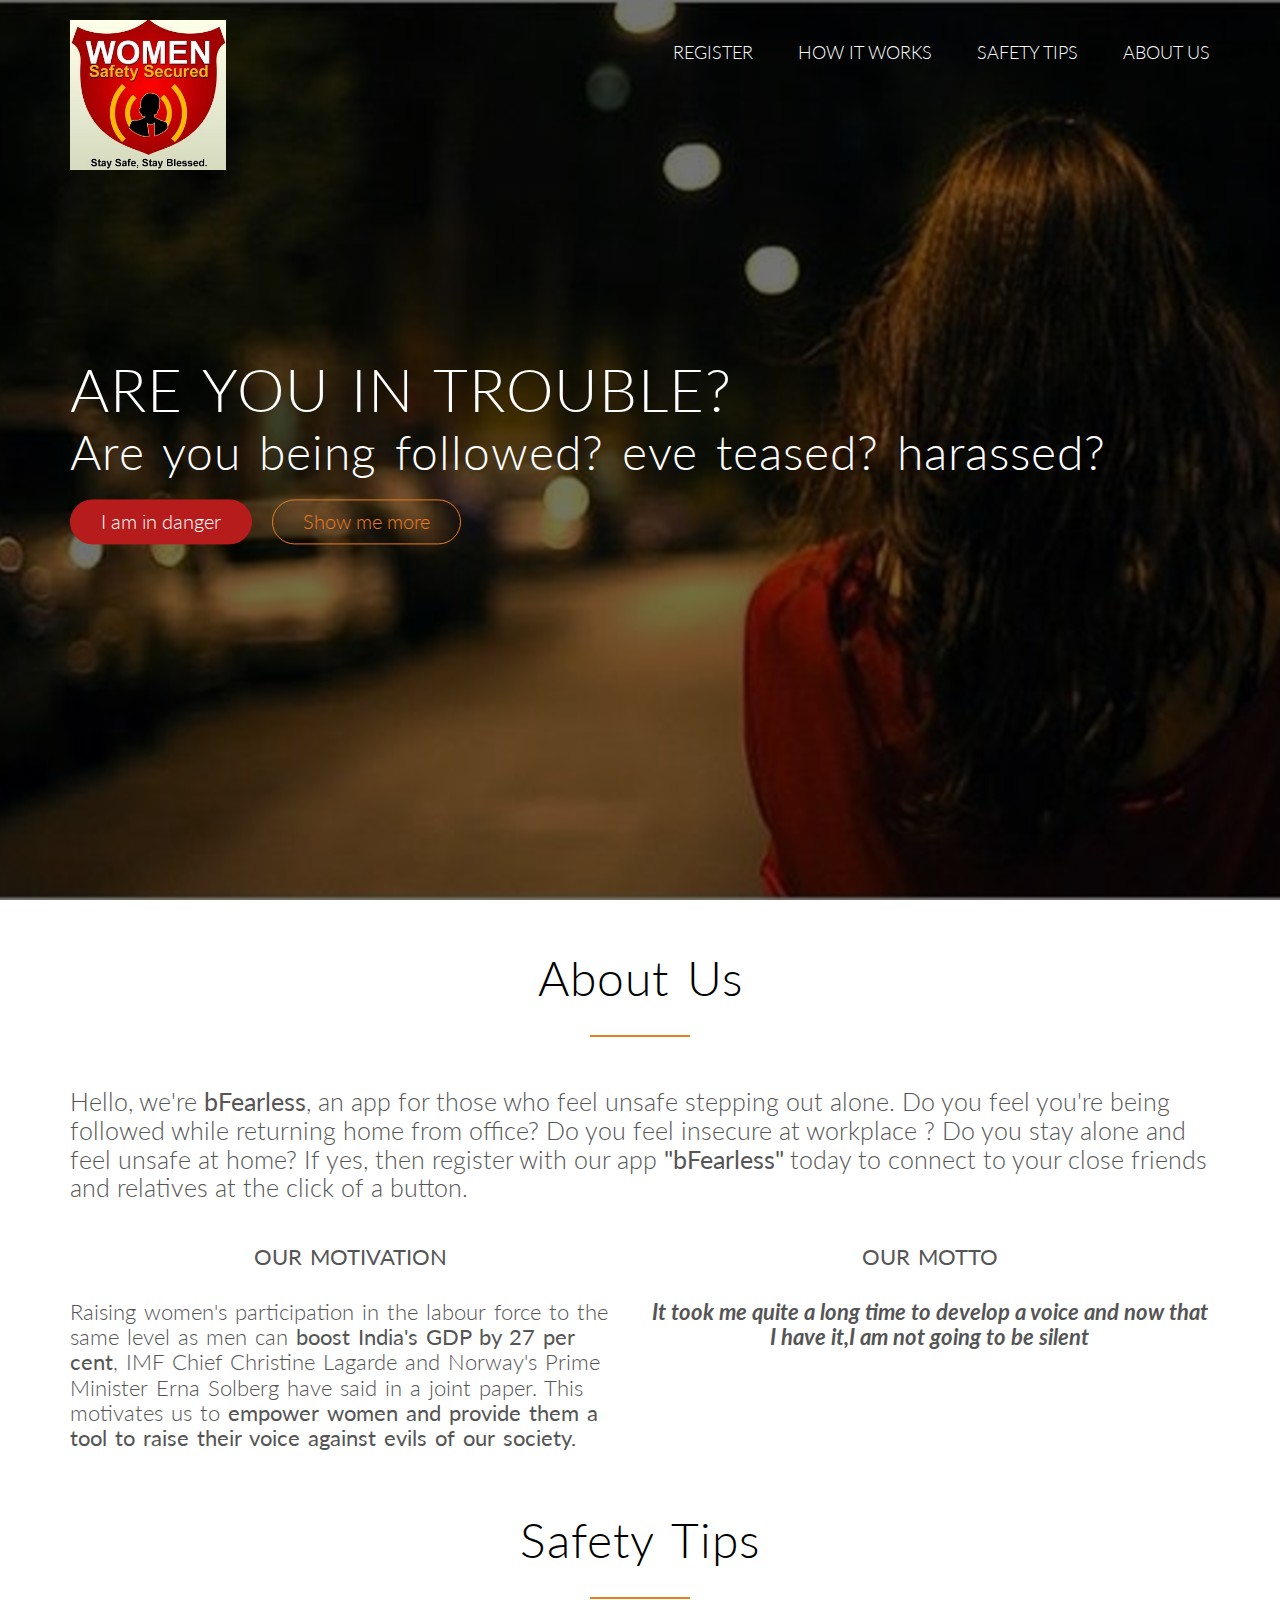
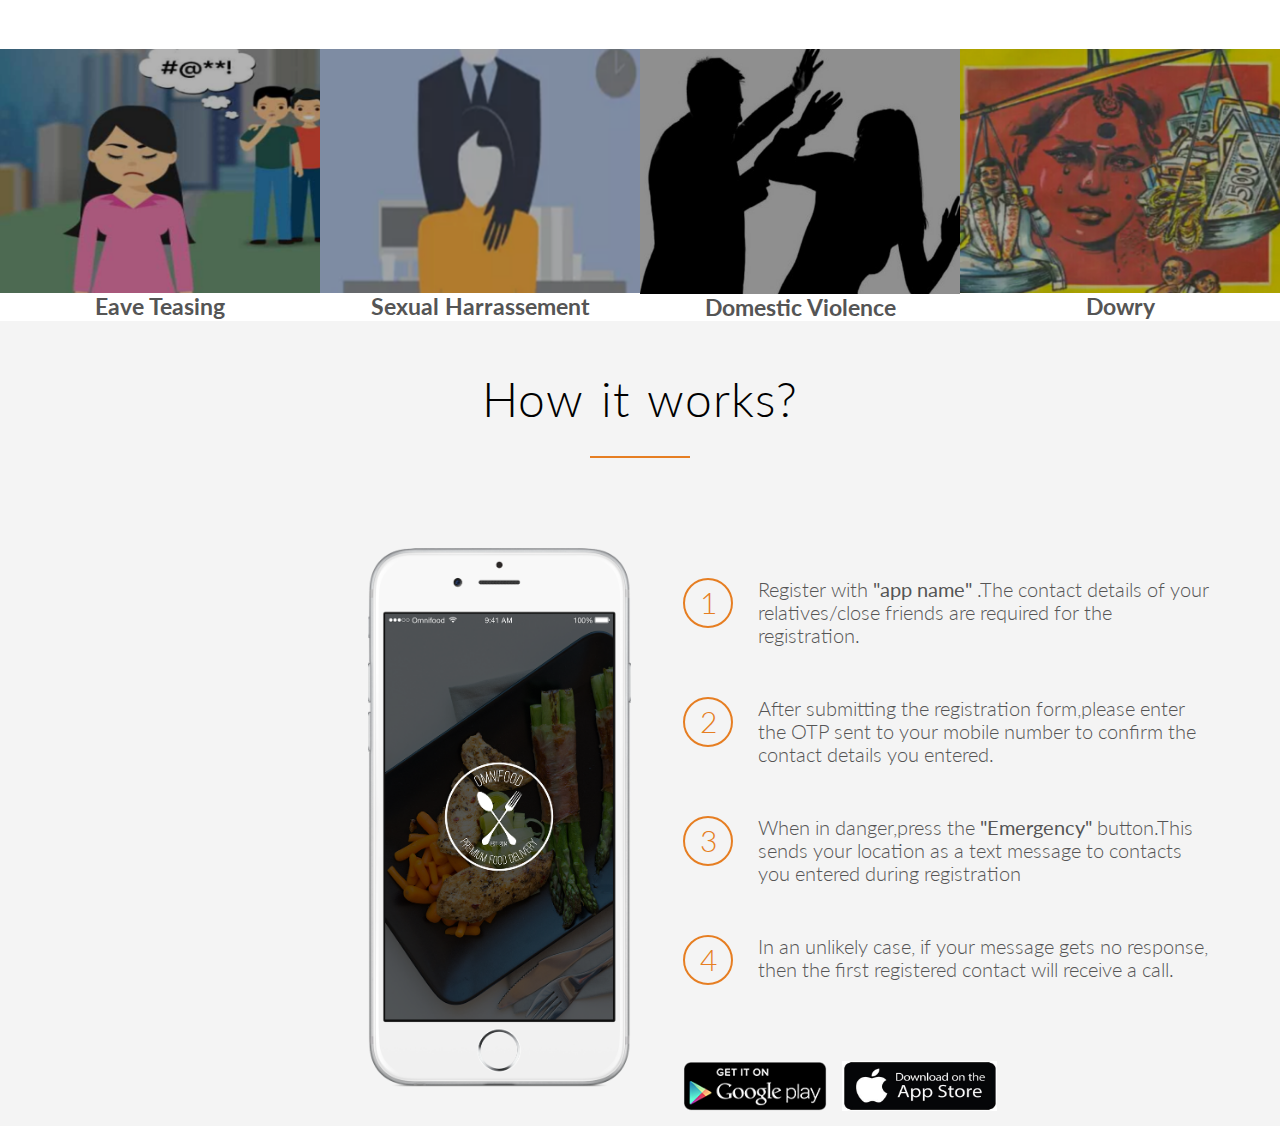
<file: index.html>
<!DOCTYPE html>
<html lang="en">
<head>
    <link rel="stylesheet" type="text/css" href="vendors/css/normalize.css">
    <link rel="stylesheet" type="text/css" href="vendors/css/grid%20(1).css">
    <link rel="stylesheet" type="text/css" href="resources/css/styles.css">
    <link href="https://fonts.googleapis.com/css?family=Lato:100,300,300i,400" rel="stylesheet">
    <link href="mahip/exceptionphp.txt">
    <title>Women Safe</title>
</head>
<body>
    <header>
        <nav>
            <div class="row">
              <img src="resources/img/Capture.PNG" alt="urSafe logo" class="logo">
            <ul class="main-nav">
                <li><a href="registration/registerform.html">Register</a></li>
                <li><a href="#">How it Works</a></li>
                <li><a href="mahip/safety%20tips.html">Safety Tips</a></li>
                <li><a href="mahip/About%20Us.html">About Us</a></li>
            </ul>
            </div>
        </nav>
      <div class="image-text-box">  
          <h1>Are you in trouble?</h1>
          <h2>Are you being followed?  eve teased?  harassed?</h2>
          <a class="btn btn-full" href="#">I am in danger</a>
          <a class="btn btn-ghost" href="#">Show me more</a>
      </div>
    </header>
    
    <section class="About-Us">
     <div class="row">
         <h2 class="h2text">About Us</h2> 
     </div>
    
    <div class="row">
        <p class="aboutbFearless">Hello, we're <b>bFearless</b>, an app for those who feel unsafe stepping out alone. Do you feel you're being followed while returning home from office? Do you feel insecure at workplace ? Do you stay alone and feel unsafe at home? If yes, then register with our app <b> "bFearless" </b> today to connect to your close friends and relatives at the click of a button.    
    </div>

    
    <div class="row">
     <div class="col span-1-of-2">
        <h3 class="ourmotivation">OUR MOTIVATION</h3>
         <p class="ourmotivation">Raising women's participation in the labour force to the same level as men can <strong>boost India's GDP by 27 per cent</strong>, IMF Chief Christine Lagarde and Norway's Prime Minister Erna Solberg have said in a joint paper. This motivates us to <b>empower women and provide them a tool to raise their voice against evils of our society.</b></p>
    </div>
        
        <div class="col span-1-of-2">
        <h3 class="ourmotivation">OUR MOTTO</h3>
            <p class="ourmotivation"><h3><em><b>It took me quite a long time to develop a voice and now that I have it,I am not going to be silent</b></em></h3>
        
        
        </div>
        
    </div>
    
    </section>
    
    
    
    <section class="section-safetyinfo">
        
        <div class="row ">
        <h2 class="h2text">Safety Tips</h2>
        </div>
        
        <ul class="safetytips clearfix ">
            <li>
                <figure class="violence-photos">
                <a href="eveteasing.html"><img src="resources/img/eveteasing_1_800x600.png" alt="eve-teasing-pic" ></a>
                </figure>    
                <h3>Eave Teasing</h3>
            </li>
            
            <li>
                <figure class="violence-photos">
                    <a href="SexualHarassmentatWorkplace.html"><img src="resources/img/sexualharrasement_800x600.png" alt="harrasement-at-work"></a>
                </figure>   
                <h3>Sexual Harrassement</h3>
            </li>
            
            <li>
                <figure class="violence-photos">
                    <a href="domesticviolence.html"><img src="resources/img/domesticviolence.png" alt="domestic-violence"></a>
                </figure>    
                <h3>Domestic Violence</h3>
            </li>
            
            <li>
                <figure class="violence-photos">
                    <a href="dowry.html"><img src="resources/img/dowry_800x600.png" alt="dowry"></a>
                </figure>    
                <h3>Dowry</h3>
            </li>
            </ul>
        
    
    
    </section>
    
    <section class="section-how-it-works">
        
    <div class="row">
    <h2 class="h2text">How it works?</h2>    
    </div>
   
    <div class="row">
     <div class="col span-1-of-2 steps-box">
     <img src="resources/img/app-iPhone.png" alt="App-photo-on-iphone-screen" class="app-screen">
    </div>   
    
    <div class="col span-1-of-2 steps-box">
     <div class="works-step">
     <div>1</div>
         <p>Register with <strong> "app name" </strong>.The contact details of your relatives/close friends are required for the registration.</p>
    </div>    
    <div class="works-step">
    <div>2</div>
        <p>After submitting the registration form,please enter the OTP sent to your mobile number to confirm the contact details you entered.</p>
        </div>
    <div class="works-step">
    <div>3</div>
        <p>When in danger,press the <strong>"Emergency"</strong> button.This sends your location as a text message to contacts you entered during registration</p>
        </div>
    <div class="works-step">
         <div>4</div>
        <p>In an unlikely case, if your message gets no response, then the first registered contact will receive a call.</p>
        </div>
        <a href="#" class="btn-app"><img src="resources/img/download-app-android.png" alt="Play-store-button"></a>
         <a href="#" class="btn-app"><img src="resources/img/app-store-omnifood.png" alt="App-store-button" width=155px; height=60px;></a>
    </div>
        
    </div>
    
    </section>
</body>
</html>
</file>
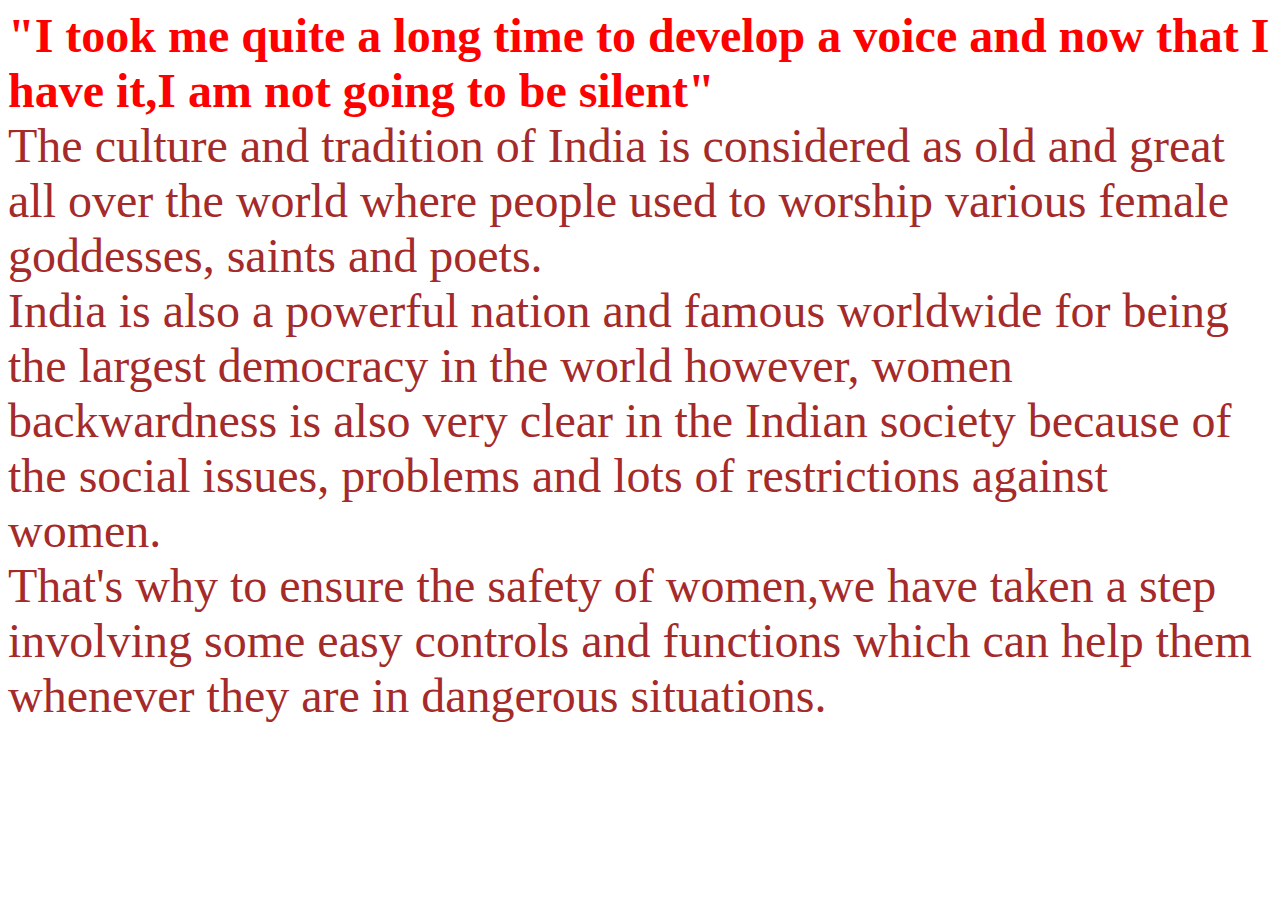
<file: About Us.html>
<!DOCTYPE html>
<!--
To change this license header, choose License Headers in Project Properties.
To change this template file, choose Tools | Templates
and open the template in the editor.
-->
<html>
    <head>
        <title>About Us</title>
    </head>
    <body>
<font color="red" size="20" style="font-weight:bolder">
"I took me quite a long time to develop a voice and now that I have it,I am not going to be silent"<br>
</font>
<font color="brown" size="16" style="font-weight:normal">
The culture and tradition of India is considered as old and great all over the world where people used to worship various female goddesses, saints and poets.<br>
India is also a powerful nation and famous worldwide for being the largest democracy in the world however, women backwardness is also very clear in the Indian society because of the social issues, problems and lots of
restrictions against women.<br>
That's why to ensure the safety of women,we have taken a step involving some easy controls and functions which can help them whenever they are in dangerous situations.
</font>
    </body>
</html>
</file>
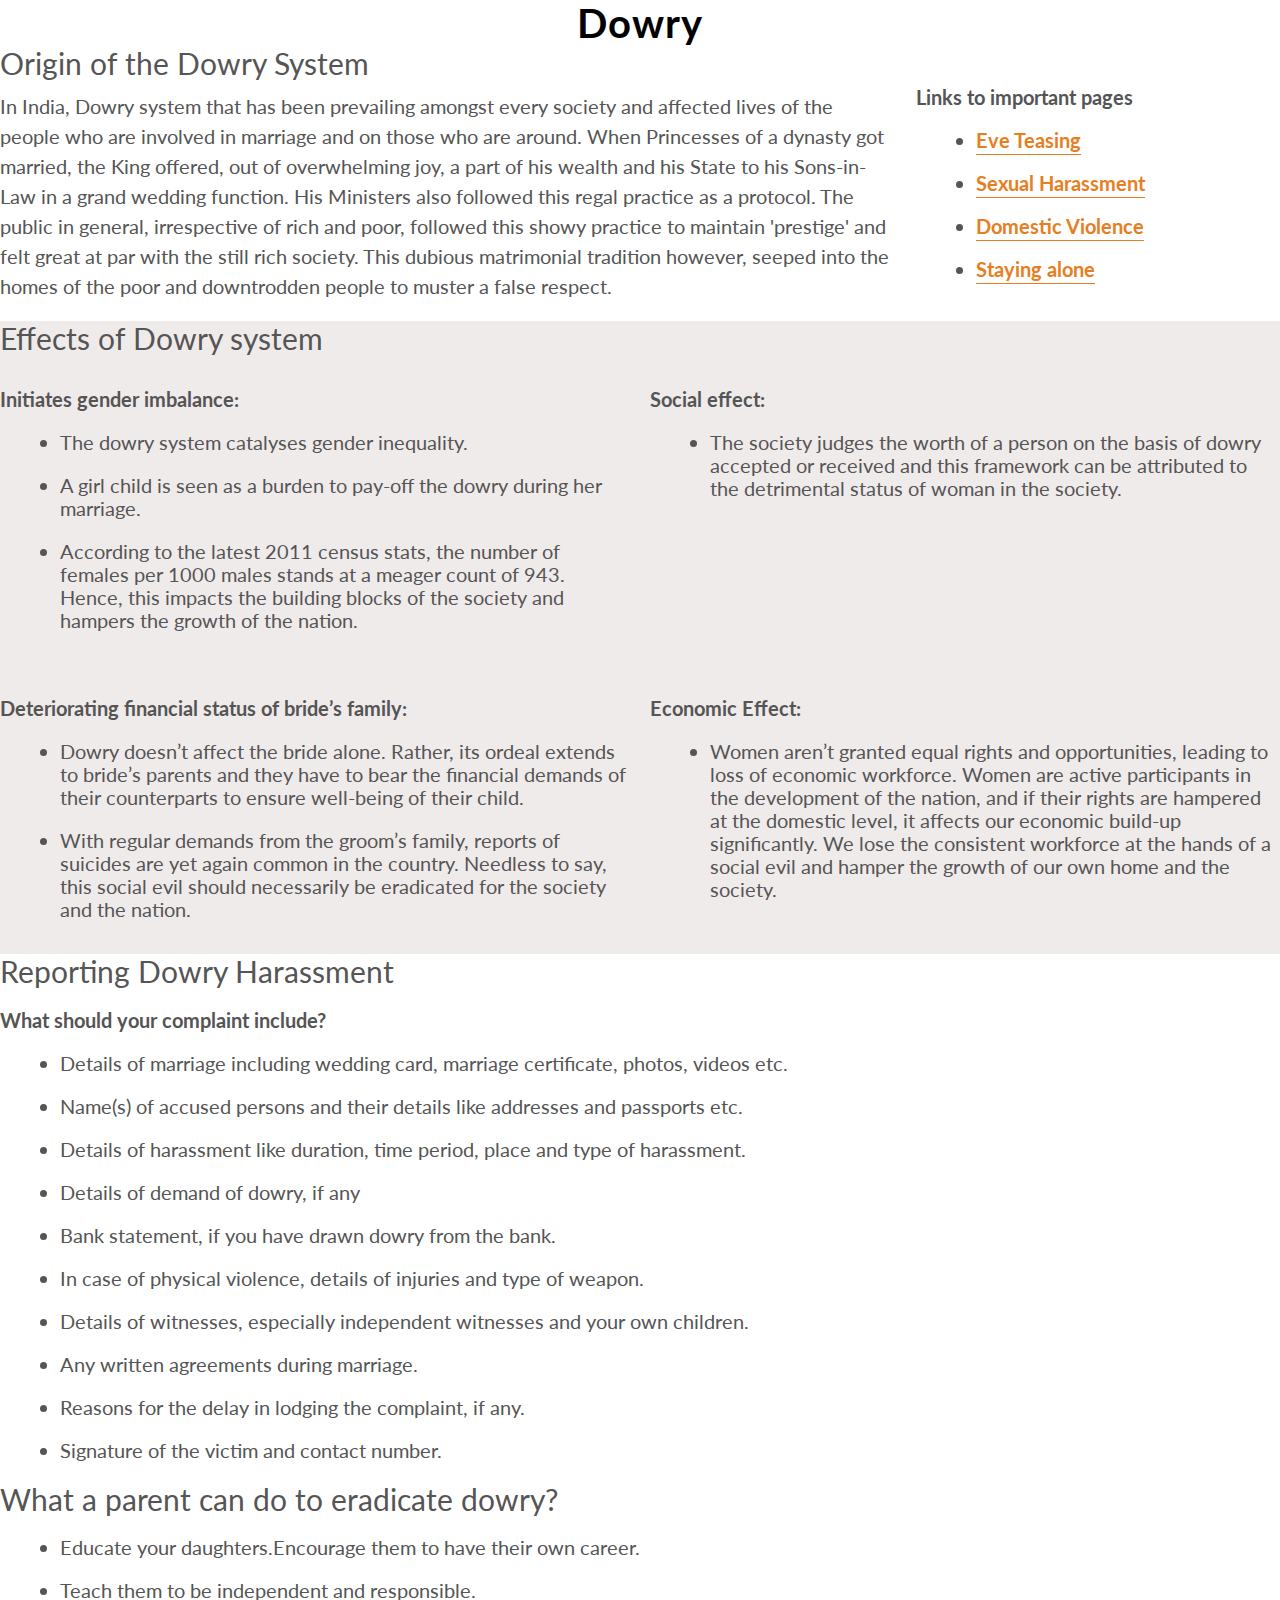
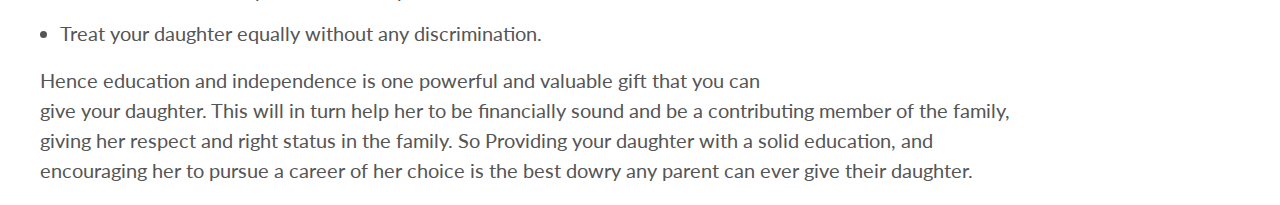
<file: dowry.html>
<!DOCTYPE html>
<html>
<head>
    <title>Dowry</title>
    <link rel="stylesheet" type="text/css" href="vendors/css/normalize.css">
    <link rel="stylesheet" type="text/css" href="vendors/css/grid%20(1).css">
     <link href="https://fonts.googleapis.com/css?family=Lato:100,300,300i,400" rel="stylesheet">
     <link rel="stylesheet" type="text/css" href="dowry.css">
     <link rel="stylesheet" type="text/css" href="eveteasingstyling.css">
    </head>
<body>
    <h1>Dowry</h1>
    <div class="container">
    <div class="blogpost">
        <h2>Origin of the Dowry System </h2>
        <p>In India, Dowry system that has been prevailing amongst every society and affected lives of the people who are involved in marriage and on those who are around.
            When Princesses of a dynasty got married, the King offered, out of overwhelming joy, a part of his wealth and his State to his Sons-in-Law in a grand wedding function. His Ministers also followed this regal practice as a protocol. The public in general, irrespective of rich and poor, followed this showy practice to maintain 'prestige' and felt great at par with the still rich society.
            This dubious matrimonial tradition however, seeped into the homes of the poor and downtrodden people to muster a false respect.</p>
        
        

        </div>
        
    <div class="otherposts">
         <h3>Links to important pages</h3>
              <ul>
                  <li class="links"><a href="eveteasing.html"><b>Eve Teasing</b></a></li>
                  <li class="links"><a href="SexualHarassmentatWorkplace.html"><b>Sexual Harassment</b></a></li>
                  <li class="links"><a href="domesticviolence.html"><b>Domestic Violence</b></a></li>
                  <li class="links"><a href="Livingalone.html"><b>Staying alone</b></a></li>
              </ul>
          </div>
        
        <div class="clearfix"></div>
        
        
        
        <div class="EffectsofDowry">
            <h2>Effects of Dowry system</h2>
        <div class="row">
                <div class="col span-1-of-2">
                    <h3>Initiates gender imbalance:</h3>
                    <ul>
                        <li>The dowry system catalyses gender inequality.</li>
                        <li>A girl child is seen as a burden to pay-off the dowry during her marriage.</li>
                        <li>According to the latest 2011 census stats, the number of females per 1000 males stands at a meager count of 943. Hence, this impacts the building blocks of the society and hampers the growth of the nation.</li>
                    </ul>
                </div>
        
                    <div class="col span-1-of-2">
                        <h3>Social effect:</h3>
                    <ul>
                        <li>The society judges the worth of a person on the basis of dowry accepted or received and this framework can be attributed to the detrimental status of woman in the society.</li>
            
                    </ul>
                </div>
            
            </div>
            
    
        <div class="row">
        
        <div class="col span-1-of-2 effectsd">
            <h3>Deteriorating financial status of bride’s family:</h3>
            <ul>
                <li>Dowry doesn’t affect the bride alone. Rather, its ordeal extends to bride’s parents and they have to bear the financial demands of their counterparts to ensure well-being of their child.</li>
                <li>With regular demands from the groom’s family, reports of suicides are yet again common in the country. Needless to say, this social evil should necessarily be eradicated for the society and the nation.</li>
            </ul>
        </div>
          <div class="col span-1-of-2 effectsd">
           <h3>Economic Effect:</h3>
            <ul>
                <li>Women aren’t granted equal rights and opportunities, leading to loss of economic workforce. Women are active participants in the development of the nation, and if their rights are hampered at the domestic level, it affects our economic build-up significantly. We lose the consistent workforce at the hands of a social evil and hamper the growth of our own home and the society.</li>
            
            </ul>
              </div>
            
            
       
            </div>   
       
        
        </div>
    
        <div class="Reportdowry">
        <h2>Reporting Dowry Harassment</h2>
            <h3>What should your complaint include?</h3>
            <ul>
            <li>Details of marriage including wedding card, marriage certificate, photos, videos etc.</li>
            <li>Name(s) of accused persons and their details like addresses and passports etc.</li>
            <li>Details of harassment like duration, time period, place and type of harassment.</li>
            <li>Details of demand of dowry, if any</li>
            <li>Bank statement, if you have drawn dowry from the bank.</li>
            <li>In case of physical violence, details of injuries and type of weapon.</li>
            <li>Details of witnesses, especially independent witnesses and your own children.</li>
            <li>Any written agreements during marriage.</li>
            <li>Reasons for the delay in lodging the complaint, if any.</li>
            <li>Signature of the victim and contact number.</li>
            </ul>
        
        </div>
        
        <h2>What a parent can do to eradicate dowry?</h2>
        <ul>
        <li>Educate your daughters.Encourage them to have their own career.</li>
        <li>Teach them to be independent and responsible.</li>
        <li>Treat your daughter equally without any discrimination.</li>
        <p>Hence education and independence is one powerful and valuable gift that you can<br> give your daughter. This will in turn help her to be financially sound and be a contributing member of the family,<br> giving her respect and right status in the family. So Providing your daughter with a solid education, and<br> encouraging her to pursue a career of her choice is the best dowry any parent can ever give their daughter.</p>
        </ul>
        
    </div>
</file>
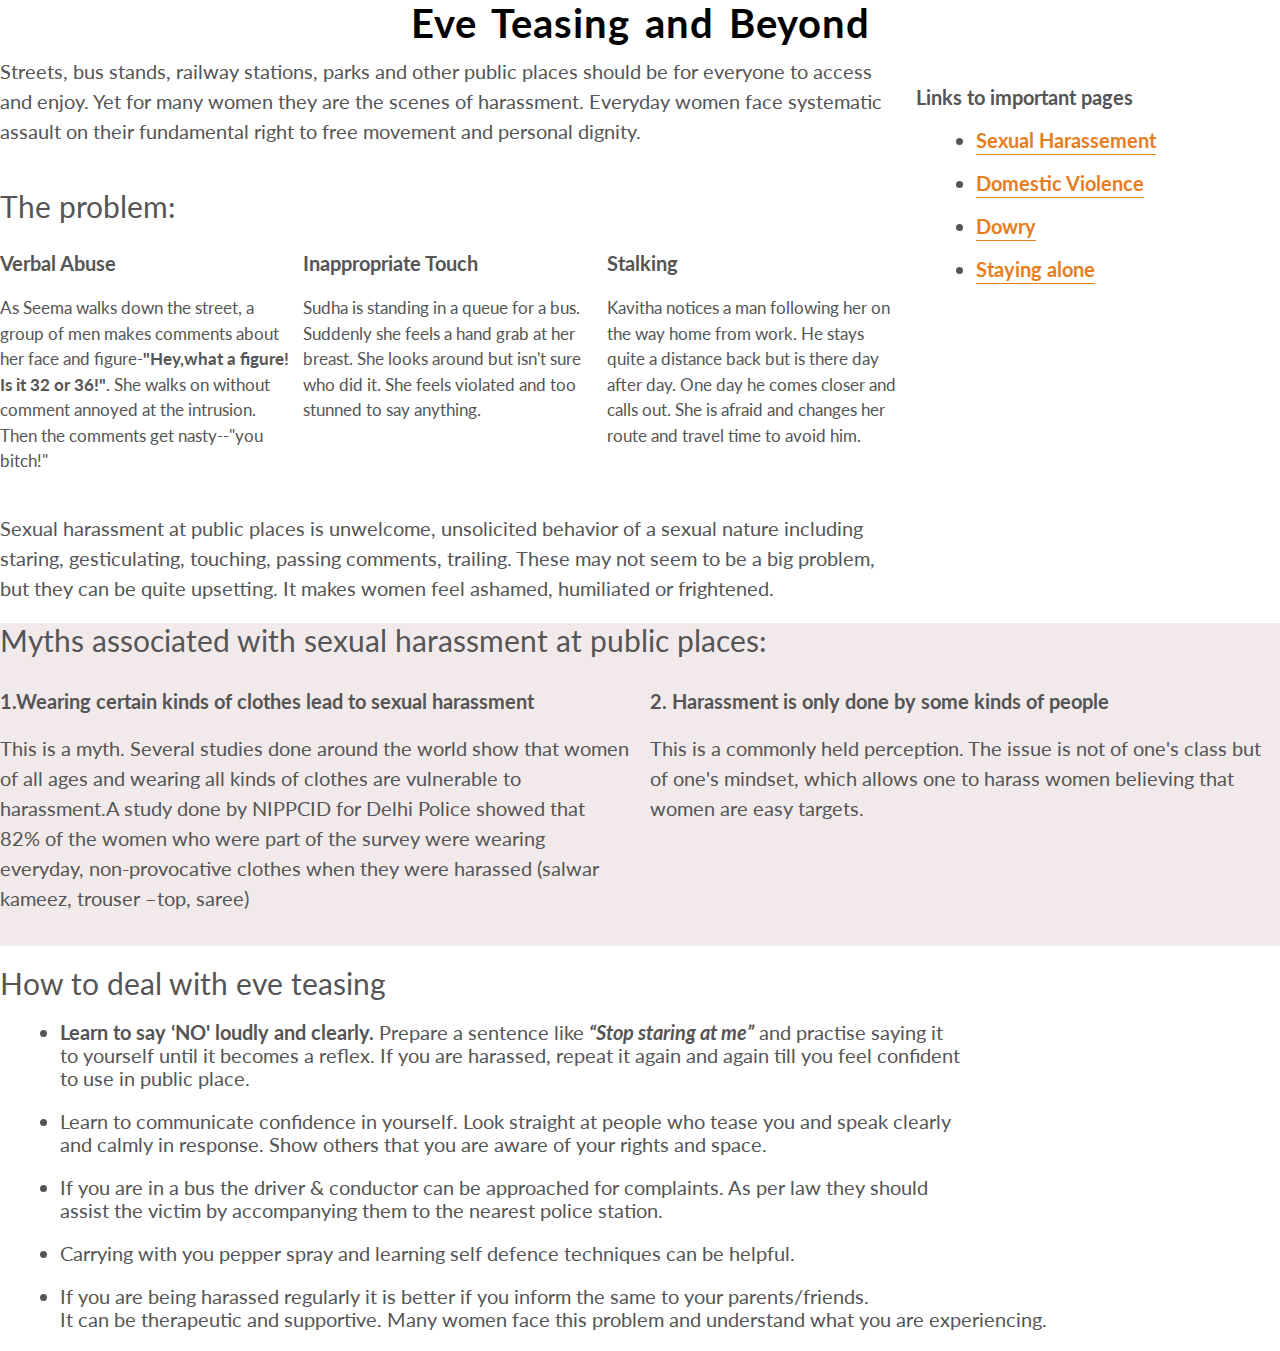
<file: eveteasing.html>
<!DOCTYPE html>
<html>
<head>
    <title>Eve Teasing</title>
    <link rel="stylesheet" type="text/css" href="vendors/css/normalize.css">
    <link rel="stylesheet" type="text/css" href="vendors/css/grid%20(1).css">
     <link href="https://fonts.googleapis.com/css?family=Lato:100,300,300i,400" rel="stylesheet">
     <link rel="stylesheet" type="text/css" href="eveteasingstyling.css">
    </head>
<body>
    <h1>Eve Teasing and Beyond</h1>
    <div class="container">
    <div class="blogpost">
        
        <p>Streets, bus stands, railway stations, parks and other public places should be for everyone to access and enjoy. Yet for many women they are the scenes of harassment. Everyday women face systematic assault on their fundamental right to free movement and personal dignity.</p>
    

    <br>
        
    <h2>The problem:</h2>
       
        
        <div class="row">
            
        <div class="col span-1-of-3">
        <h3>Verbal Abuse</h3>    
            <p class="problemstext">As Seema  walks down the street, a group of men makes comments about her face and figure-<strong>"Hey,what a figure! Is it 32 or 36!"</strong>. She walks on without comment annoyed at the intrusion. Then the comments get nasty--"you bitch!"
        </div>
            
        <div class="col span-1-of-3">
        <h3>Inappropriate Touch</h3>    
        <p class="problemstext">Sudha is standing in a queue for a bus. Suddenly she feels a hand grab at her breast. She looks around but isn't sure who did it. She feels violated and too stunned to say anything.</p>
        </div>
        
        <div class="col span-1-of-3">
        <h3>Stalking</h3> 
        <p class="problemstext">Kavitha notices a man following her on the way home from work. He stays quite a distance back but is there day after day. One day he comes closer and calls out. She is afraid and changes her route and travel time to avoid him.</p>
        </div>
            
            
        </div>
        
        <p>Sexual harassment at public places is unwelcome, unsolicited behavior of a sexual nature including staring, gesticulating, touching, passing comments, trailing. These may not seem to be a big problem, but they can be quite upsetting. It makes women feel ashamed, humiliated or frightened.</p>
        
    
        </div>
        
          <div class="otherposts">
         <h3>Links to important pages</h3>
              <ul>
                  <li class="links"><a href="SexualHarassmentatWorkplace.html"><b>Sexual Harassement</b></a></li>
                  <li class="links"><a href="domesticviolence.html"><b>Domestic Violence</b></a></li>
                  <li class="links"><a href="dowry.html"><b>Dowry</b></a></li>
                  <li class="links"><a href="Livingalone.html"><b>Staying alone</b></a></li>
              </ul>
          </div>
        
        <div class="clearfix"></div>
        
          <div class="myths">
        <h2>Myths associated with sexual harassment at public places:</h2>
        <div class="row">
        <div class="col span-1-of-2">
        <h3>1.Wearing certain kinds of clothes lead to sexual harassment</h3>
        <p>This is a myth. Several studies done around the world show that women of all ages and wearing all kinds of clothes are vulnerable to harassment.A study done by NIPPCID for Delhi Police showed that 82% of the women who were part of the survey were wearing everyday, non-provocative clothes when they were harassed (salwar kameez, trouser –top, saree)</p>
        </div>
        
        <div class="col span-1-of-2">
        <h3>2. Harassment is only done by some kinds of people</h3>  
        <p>This is a commonly held perception. The issue is not of one's class but of one's mindset, which allows one to harass women believing that women are easy targets.</p>
        </div>
            </div>
        </div>
        
        <div class="eveteasinghandling">
        <h2>How to deal with eve teasing</h2>
        <ul>
            <li><b>Learn to say ‘NO' loudly and clearly.</b> Prepare a  sentence like <b><i>“Stop staring at me”</i></b> and practise saying it<br> to yourself until it becomes a reflex. If you are harassed, repeat it again and again till you feel confident<br> to use in public place. </li>  
            
            <li>Learn to communicate confidence in yourself. Look straight at people who tease you and speak clearly<br> and calmly in response. Show others that you are aware of your rights and space.</li>
            
            <li>If you are in a bus the driver & conductor can be approached for complaints. As per law they should <br> assist the victim by accompanying them to the nearest police station.</li>
            
            <li>Carrying with you pepper spray and learning self defence techniques can be helpful.</li>
            
            <li>If you are being harassed regularly it is better if you inform the same to your parents/friends. <br> It can be therapeutic and supportive. Many women face this problem and understand what you are experiencing.</li>
        </ul>
        </div>
            
        
        </div>
    
    
</body>


</html>
</file>
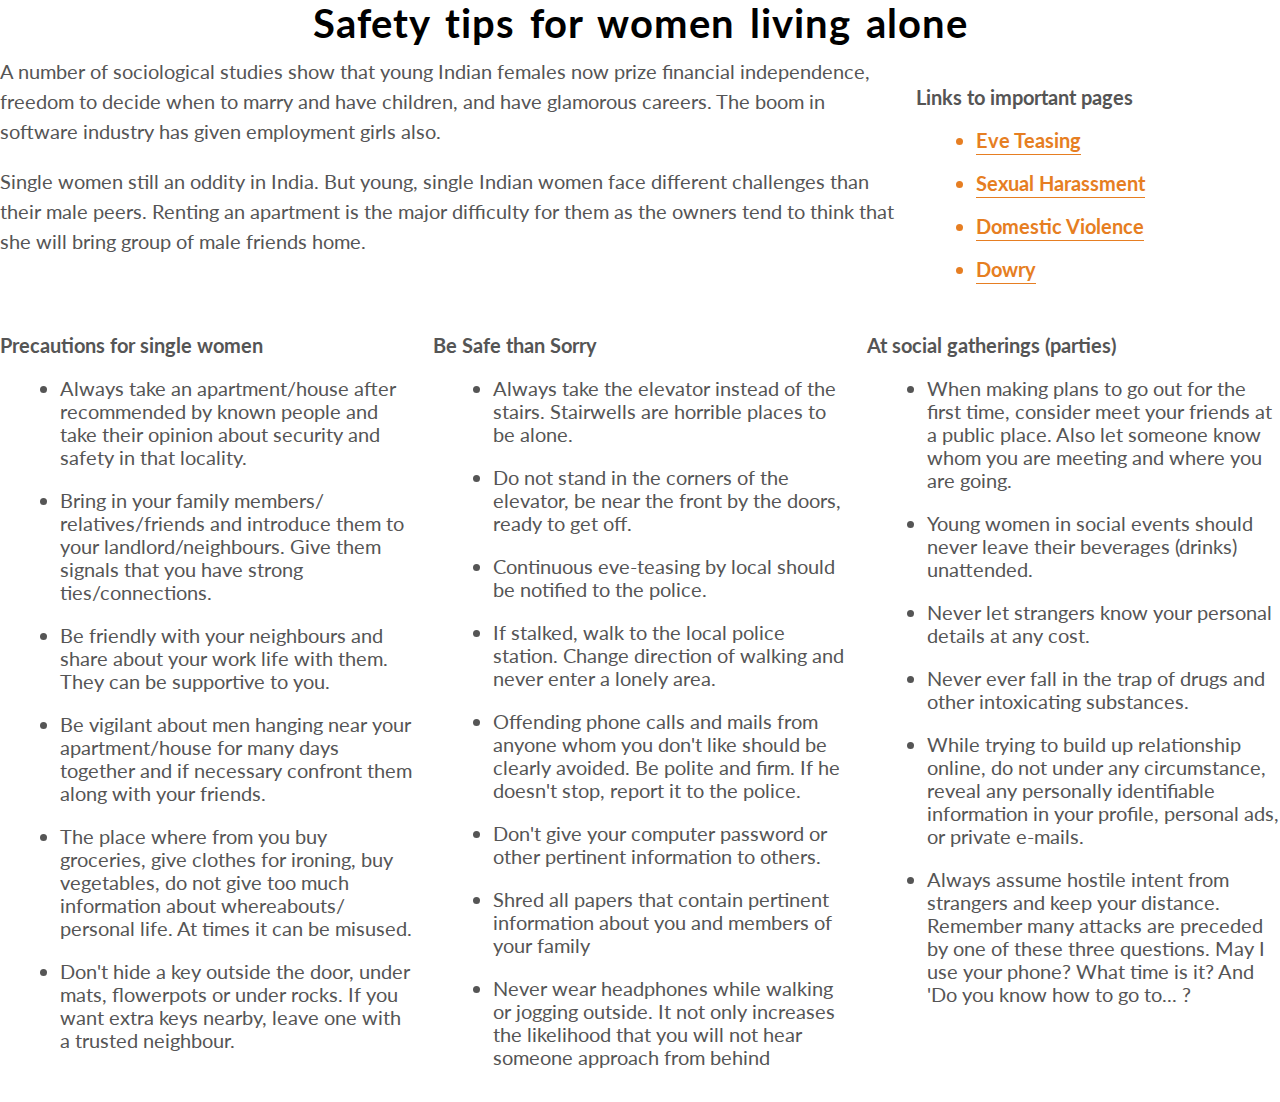
<file: Livingalone.html>
<!DOCTYPE html>
<html>
<head>
    <title>Living alone</title>
    <link rel="stylesheet" type="text/css" href="vendors/css/normalize.css">
    <link rel="stylesheet" type="text/css" href="vendors/css/grid%20(1).css">
     <link href="https://fonts.googleapis.com/css?family=Lato:100,300,300i,400" rel="stylesheet">
     <link rel="stylesheet" type="text/css" href="eveteasingstyling.css">
     <link rel="stylesheet" type="text/css" href="domesticviolencestyles.css">
     <link rel="stylesheet" type="text/css" href="dowry.css">
    </head>
<body>
    <h1>Safety tips for women living alone</h1>
    <div class="container">
        <div class="blogpost">
            <p>A number of sociological studies show that young Indian females now prize financial independence, freedom to decide when to marry and have children, and have glamorous careers. The boom in software industry has given employment girls also.
    
    <p>Single women still an oddity in India. But young, single Indian women face different challenges than their male peers. Renting an apartment is the major difficulty for them as the owners tend to think that she will bring group of male friends home.</p>  
        </div>
        
        
        
            <div class="otherposts">
         <h3>Links to important pages</h3>
              <ul>
                  <li class="links"><a href="eveteasing.html"><b>Eve Teasing</b></a></li>
                  <li class="links"><a href="SexualHarassmentatWorkplace.html"><b>Sexual Harassment</b></a></li>
                  <li class="links"><a href="domesticviolence.html"><b>Domestic Violence</b></a></li>
                  <li class="links"><a href="dowry.html"><b>Dowry</b></a></li>
              </ul>
          </div>
        
             <div class="clearfix"></div>
        
    
        <div class="Safetyalone">
         
           <div class="row">
            <div class="col span-1-of-3">
             <h3>Precautions for single women</h3>
                <ul>
                 <li>Always take an apartment/house after recommended by known people and take their opinion about security and safety in that locality.</li>
                 <li>Bring in your family members/ relatives/friends and introduce them to your landlord/neighbours. Give them signals that you have strong ties/connections.</li>
                 <li>Be friendly with your neighbours and share about your work life with them. They can be supportive to you.</li>
                 <li>Be vigilant about men hanging near your apartment/house for many days together and if necessary confront them along with your friends.</li>
                 <li>The place where from you buy groceries, give clothes for ironing, buy vegetables, do not give too much information about whereabouts/ personal life. At times it can be misused.</li>
                 <li>Don't hide a key outside the door, under mats, flowerpots or under rocks. If you want extra keys nearby, leave one with a trusted neighbour.</li>
                </ul>
            </div>
            <div class="col span-1-of-3">
             <h3>Be Safe than Sorry</h3>
            <ul>
             <li>Always take the elevator instead of the stairs. Stairwells are horrible places to be alone.</li>   
             <li>Do not stand in the corners of the elevator, be near the front by the doors, ready to get off.</li>
            <li>Continuous eve-teasing by local should be notified to the police.</li>
            <li>If stalked, walk to the local police station. Change direction of walking and never enter a lonely area.</li>
            <li>Offending phone calls and mails from anyone whom you don't like should be clearly avoided. Be polite and firm. If he doesn't stop, report it to the police.</li>
              <li>Don't give your computer password or other pertinent information to others.</li>
                <li>Shred all papers that contain pertinent information about you and members of your family</li>
                <li>Never wear headphones while walking or jogging outside. It not only increases the likelihood that you will not hear someone approach from behind</li>
            </ul>   
                
            </div>
               <div class="col span-1-of-3">
                   <h3>At social gatherings (parties)</h3>
                   
               <ul>
                   <li>When making plans to go out for the first time, consider meet your friends at a public place. Also let someone know whom you are meeting and where you are going.</li>
                   <li>Young women in social events should never leave their beverages (drinks) unattended.</li>
                   <li>Never let  strangers know your personal details at any cost.</li>
                   <li>Never ever fall in the trap of drugs and other intoxicating substances.</li>
                   <li>While trying to build up relationship online, do not under any circumstance, reveal any personally identifiable information in your profile, personal ads, or private e-mails.</li>
                   <li>Always assume hostile intent from strangers and keep your distance. Remember many attacks are preceded by one of these three questions. May I use your phone? What time is it? And 'Do you know how to go to... ?</li>
                   </ul>
               
               </div>
            </div>
        </div>
</file>
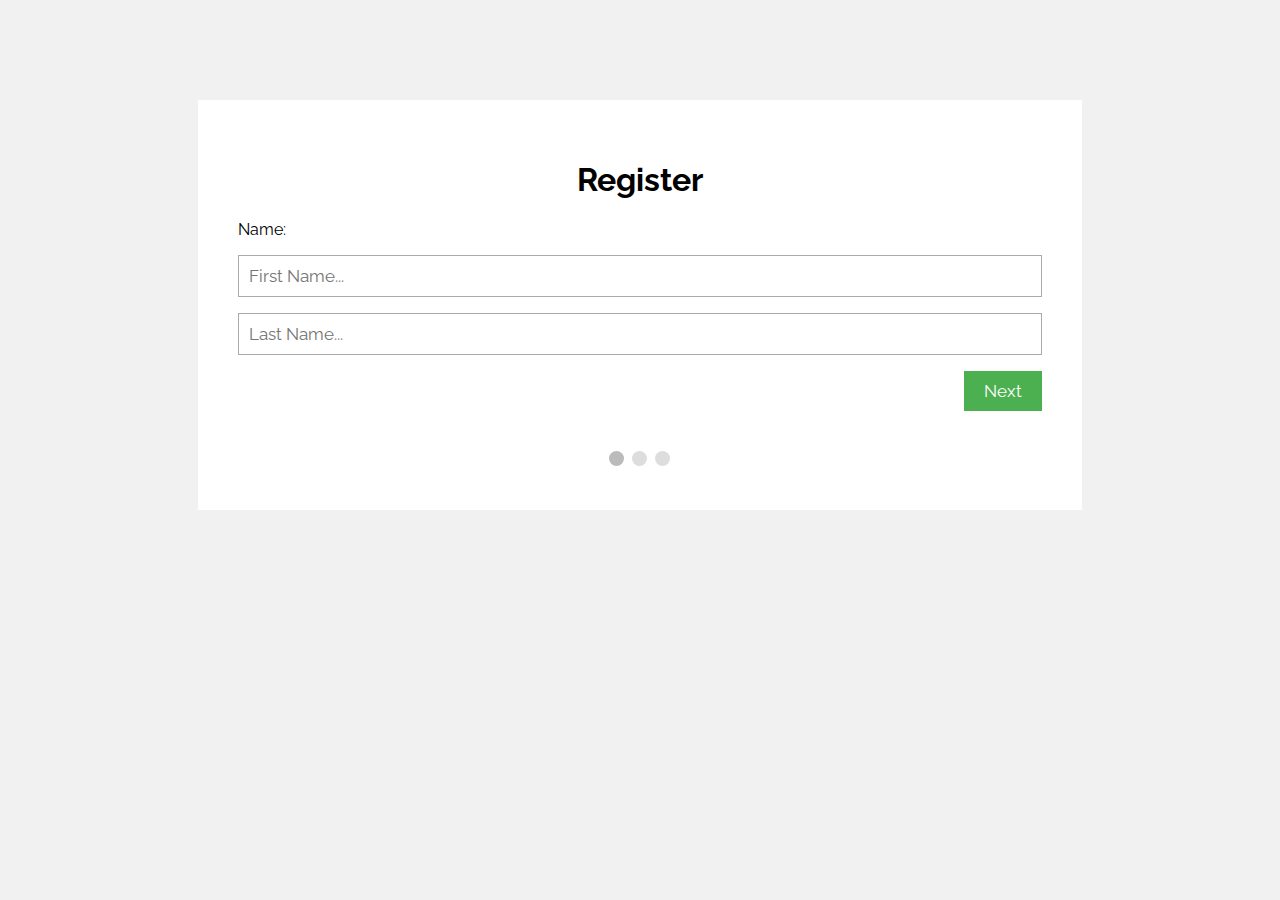
<file: registerform.html>
<!DOCTYPE html>
<html lang="en">
<meta name="viewport" content="width=device-width, initial scale=1.0">
<link href="https://fonts.googleapis.com/css?family=Raleway" rel="stylesheet">
<link rel="stylesheet" type="text/css" href="regstyle.css">
<head>
    
<title>Registration</title>
    
</head>

<body>
   <form id="regForm" action="insert.php" method="post">
    <h1>Register</h1>
       
       
       <div class="tab">Name:
       <p><input placeholder="First Name..." oninput="this.className = '' " name="fname"></p>
       <p><input placeholder="Last Name..." oninput="this.className = ''" name="lname"></p>
       </div>
       
       <div class="tab">Contact Info:
           <p><input placeholder="E-mail..." oninput="this.className = ''" name="email"></p>
           <p><input placeholder="Mobile..." oninput="this.className = ''" name="mobile"></p>
      </div>
       
       <div class="tab">Login Info:
           <p><input placeholder="Username" oninput="this.className = ''" name="uname"></p>
           <p><input placeholder="password" oninput="this.className = ''" name="pword" type=password></p>
       </div>
       

       
       
       <div style= "overflow: auto;">
       <div style="float:right;">
           <button type="button"  id="prevBtn" onclick="nextPrev(-1)">Previous</button>
           <button type="button"  id="nextBtn" onclick="nextPrev(1)">Next</button>
        </div>
    </div>
       
       <div style="text-align: center;margin-top:40px;">
        <span class="step"></span>
        <span class="step"></span>
        <span class="step"></span>
       </div>
    
    
   </form> 
    
    <script>
     var currentTab = 0;   /* Current tab is set to first tab */
     showTab(currentTab);
     function showTab(n) {
         var x = document.getElementsByClassName("tab");
         x[n].style.display = "block";
         if (n == 0) {
             document.getElementById("prevBtn").style.display = "none";
         } else {
             document.getElementById("prevBtn").style.display = "inline";
         }
         
         if (n == (x.length - 1)) {
              document.getElementById("nextBtn").innerHTML = "Submit";
         } else {
             document.getElementById("nextBtn").innerHTML = "Next";
         }
         
         fixStepIndicator(n);           /* function that will display correct step indicator */
     }
    
    function nextPrev(n) {
        
        var x = document.getElementsByClassName("tab");
        if (n == 1 && !validateForm()) return false;
        x[currentTab].style.display = "none";
        currentTab = currentTab + n;
        if (currentTab >= x.length) {
            document.getElementById("regForm").submit(); //Form gets submitted
            return false;
        }
        showTab(currentTab);
    }
        
        function validateForm() {
            
            var x, y, i, valid = true;
            x = document.getElementsByClassName("tab");
            y = x[currentTab].getElementsByTagName("input");
            for(i=0; i < y.length; i++) {
                
                if(y[i].value == "") {
                    y[i].className += "Invalid";
                    valid = false;
                }
                
            }
            if(valid) {
                document.getElementsByClassName("step")[currentTab].className += " finish ";
            }
            return valid; 
        }
        
        function fixStepIndicator(n) {
            
            var i, x = document.getElementsByClassName("step");
            for(i = 0; i < x.length ; i++) {
                
                x[i].className = x[i].className.replace(" active","");
            }
            x[n].className += " active";
        }
    </script>
    
</body>
</html>
</file>
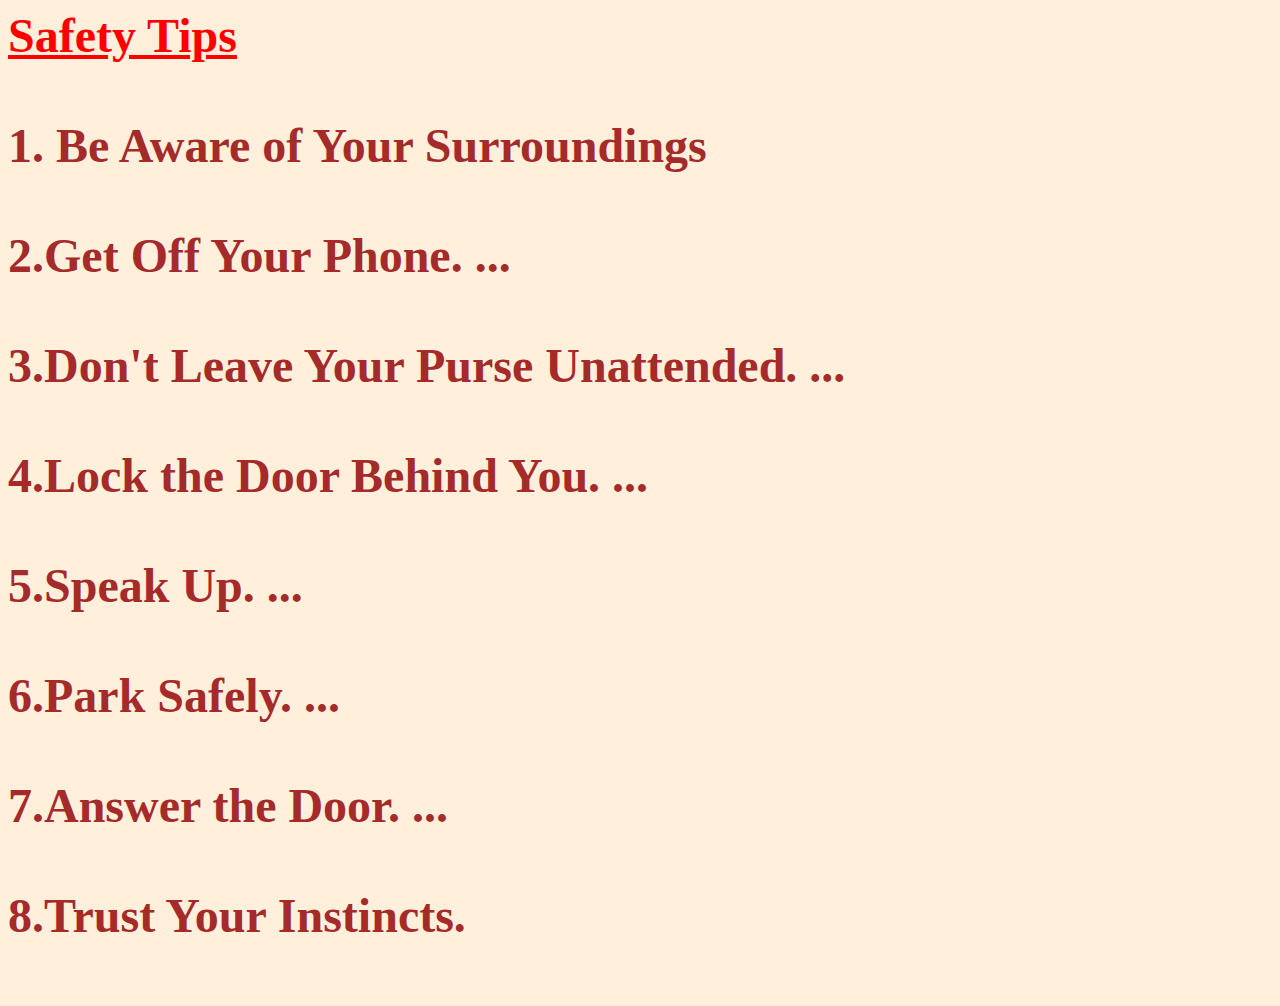
<file: safety tips.html>
<!DOCTYPE html>
        <html>
            <head>
                <title>Safety tips</title>
            </head>
            <body bgcolor="#ffefdb">
                <font color="red" size="20"><b><u>Safety Tips</b></u><br><br></font></h1>
                <font color="brown" size="14" style="font-weight:bolder">
                1. Be Aware of Your Surroundings<br><br>
                2.Get Off Your Phone. ... <br><br>
                3.Don't Leave Your Purse Unattended. ...<br><br> 
                4.Lock the Door Behind You. ...<br><br>
                5.Speak Up. ... <br><br>
                6.Park Safely. ... <br><br>
                7.Answer the Door. ... <br><br>
                8.Trust Your Instincts.<br><br>

                </font>  
            </body>
        </html>
</file>
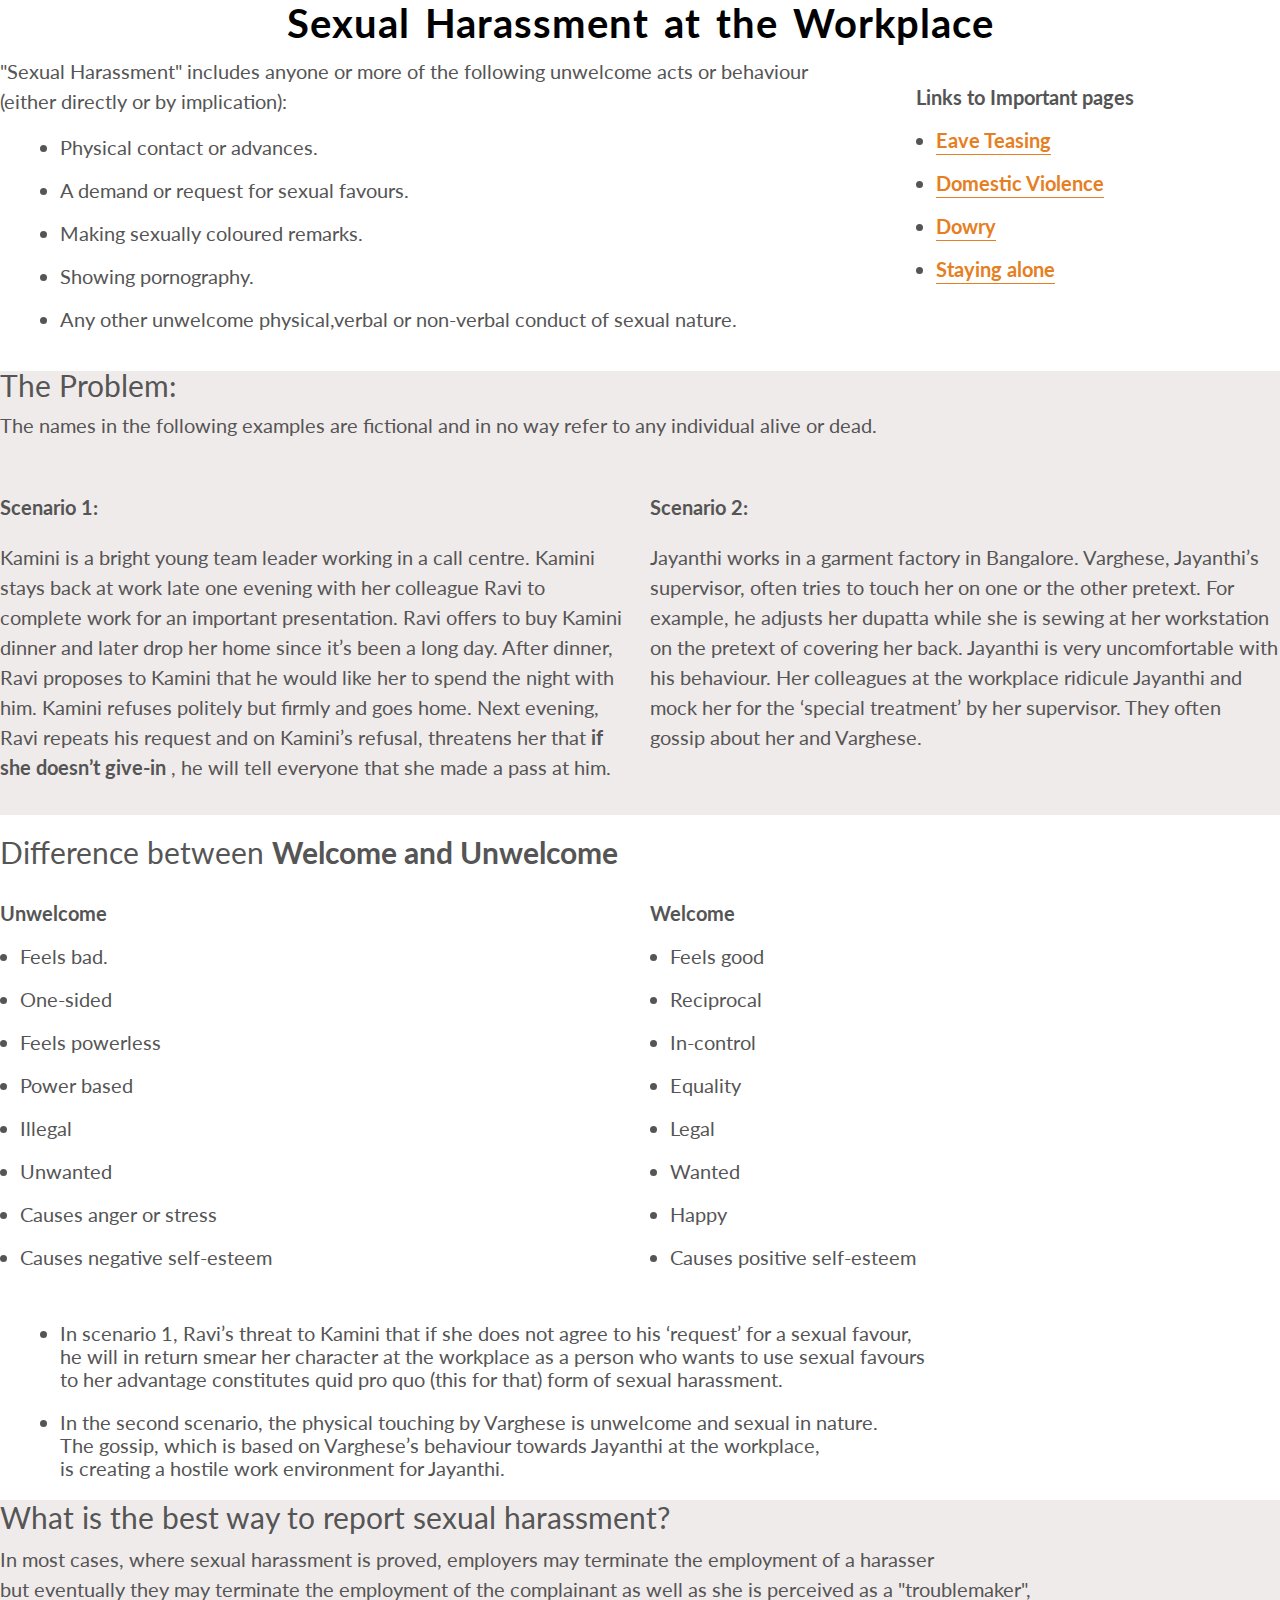
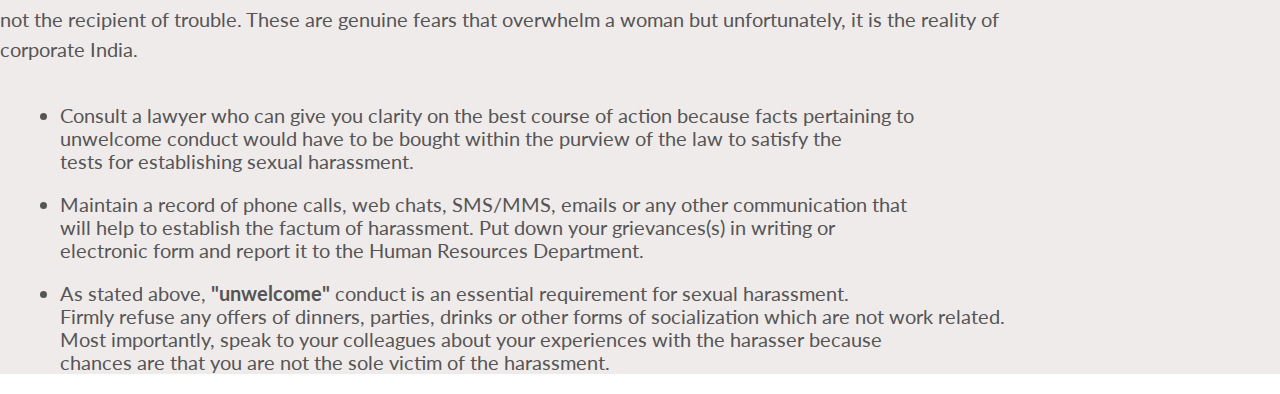
<file: SexualHarassmentatWorkplace.html>
<!DOCTYPE html>
<html>
<head>
    <title>Sexual Harassment</title>
    <link rel="stylesheet" type="text/css" href="vendors/css/normalize.css">
    <link rel="stylesheet" type="text/css" href="vendors/css/grid%20(1).css">
     <link href="https://fonts.googleapis.com/css?family=Lato:100,300,300i,400" rel="stylesheet">
     <link rel="stylesheet" type="text/css" href="eveteasingstyling.css">
     <link rel="stylesheet" type="text/css" href="sexharassment.css">
    </head>
<body>
    <h1>Sexual Harassment at the Workplace</h1>
    <div class="container">
    <div class="blogpost">
        
     <p class="shtext">"Sexual Harassment" includes anyone or more of the following unwelcome acts or behaviour<br>(either directly or by 
     implication):
         <ul>
        <li>Physical contact or advances.</li>
        <li>A demand or request for sexual favours.</li>
        <li>Making sexually coloured remarks.</li>
        <li>Showing pornography.</li>
        <li>Any other unwelcome physical,verbal or non-verbal conduct of sexual nature.</li>
        
        </ul>
        
        
        </div>
    
    
    <div class="otherposts">
     <h3>Links to Important pages</h3>
        <li class="links"><a href="eveteasing.html"><b>Eave Teasing</b></a></li>
        <li class="links"><a href="domesticviolence.html"><b>Domestic Violence</b></a></li>
        <li class="links"><a href="dowry.html"><b>Dowry</b></a></li>
        <li class="links"><a href="Livingalone.html"><b>Staying alone</b></a></li>
    </div>
        
<div class="clearfix"></div>
        
        <div class="Scenarios">
<h2>The Problem:</h2>
    <p>The names in the following examples are fictional and in no way refer to any individual alive or dead.</p>
          
        <div class="row">
        
            <div class="col span-1-of-2">
                <h3>Scenario 1:</h3>
    <p class="scnarios">Kamini is a bright young team leader working in a call centre. 
                Kamini stays back at work late one evening with her colleague Ravi to complete work for an
              important presentation. Ravi offers to buy Kamini dinner and later drop her home since it’s been
            a long day. After dinner, Ravi proposes to Kamini that he would like her to spend the night with
          him. Kamini refuses politely but firmly and goes home. Next evening, Ravi repeats his request and
           on Kamini’s refusal, threatens her that <b> if she doesn’t give-in </b>, he will tell everyone that she made a
           pass at him.</p>
            
            </div>
        <div class="col span-1-of-2">
                <h3>Scenario 2:</h3>
    <p class="scnarios">Jayanthi works in a garment factory in Bangalore.
                        Varghese, Jayanthi’s supervisor, often tries to touch her on one or
                        the other pretext. For example, he adjusts her dupatta while she
                        is sewing at her workstation on the pretext of covering her back.
                        Jayanthi is very uncomfortable with his behaviour. Her colleagues
                        at the workplace ridicule Jayanthi and mock her for the ‘special
                        treatment’ by her supervisor. They often gossip about her and
                        Varghese. 
               </p>
            
            </div>
            
        
        </div>
        
      
        
        </div>
        
         <div class="differences">
             <h2>Difference between <b>Welcome and Unwelcome</b></h2>
         <div class="row">
            <div class="col span-1-of-2 difference">
                <h3>Unwelcome</h3>
                <li>Feels bad.</li>
                <li>One-sided</li>
                <li>Feels powerless</li>
                <li>Power based</li>
                <li>Illegal</li>
                <li>Unwanted</li>
                <li>Causes anger or stress</li>
                <li>Causes negative self-esteem</li>
             </div> 
             
             <div class="col span-1-of-2 difference">
                <h3>Welcome</h3>
                <li>Feels good</li>
                 <li>Reciprocal</li>
                 <li>In-control</li>
                 <li>Equality</li>
                 <li>Legal</li>
                 <li>Wanted</li>
                 <li>Happy</li>
                 <li>Causes positive self-esteem</li>
             </div> 
             
            </div>
        
        </div>
        
        <div class="row">
            <ul>
              <li>In scenario 1, Ravi’s threat to Kamini that if she does not agree to his ‘request’ for a sexual
                  favour,<br> he will in return smear her character at the workplace as a person who wants to use sexual favours<br>
                  to her advantage constitutes quid pro quo (this for that) form of sexual harassment.  </li>
              <li>In the second scenario, the physical touching by Varghese is
                  unwelcome and sexual in nature.<br> The gossip, which is based on
                  Varghese’s behaviour towards Jayanthi at the workplace, <br>is creating a hostile work environment
                  for Jayanthi.</li>
            </ul>
            
            
            
            <div class="Combatsh">
            <div class="row">
             <h2>What is the best way to report sexual harassment?</h2>    
                <p> In most cases, where sexual harassment is proved, employers may terminate the employment of a harasser<br> but eventually they may terminate the employment of the complainant as well as she is perceived as a "troublemaker",<br> not the recipient of trouble. These are genuine fears that overwhelm a woman but unfortunately, it is the reality of<br> corporate India.</p>
            </div>
                
                <ul>
                <li>Consult a lawyer who can give you clarity on the best course of action because facts pertaining to <br> unwelcome conduct would have to be bought within the purview of the law to satisfy the <br> tests for establishing sexual harassment.</li>
                    
                <li>Maintain a record of phone calls, web chats, SMS/MMS, emails or any other communication that<br> will help to establish the factum of harassment. Put down your grievances(s) in writing or<br> electronic form and report it to the Human Resources Department.</li>
                    
                    <li>As stated above, <b>"unwelcome"</b> conduct is an essential requirement for sexual harassment. <br>Firmly refuse any offers of dinners, parties, drinks or other forms of socialization which are not work related.<br> Most importantly, speak to your colleagues about your experiences with the harasser because<br> chances are that you are not the sole victim of the harassment.</li>
                    
              
                
                </ul>
            </div>
           
            
            </div>
</file>
<file: resources/css/styles.css>
/* ---------------------------------------------- */
/* BASIC SETUP */
/* ---------------------------------------------- */
*{
    margin: 0;
    padding:0;
    box-sizing: border-box;
}
html{
    background-color:#fff;
    color:#555;
    font-family:'Lato','Arial',sans-serif;
    font-weight: 300;
    font-size:20px;
    text-rendering: optimizeLegibility;
}
.clearfix{zoom:1}
.clearfix:after {
    content: '.';
    clear:both;
    display:block;
    height:0;
    visibility: hidden; 
}

/* ---------------------------------------------- */
/* REUSABLE COMPONENTS */
/* ---------------------------------------------- */
.row{
    max-width: 1140px;
    margin: 0 auto;
}


/* ---------------------------------------------- */
/* HEADER */
/* ---------------------------------------------- */

header{
    background-image:linear-gradient(rgba(0,0,0,0.55),rgba(0,0,0,0.55)),url(img/womanalone1.jpeg.jpg);
    background-size: cover;
    background-position: center;
    height: 100vh;
    background-attachment: fixed;
}
.image-text-box{
    position:absolute;
    width:1140px;
    top:50%;
    left:50%;
    transform: translate(-50%,-50%);
}
h1,h2{
    margin:0;
    color:#fff;
    font-weight: 300;
    letter-spacing: 1px;
    word-spacing: 4px;
}
h1{
    font-size:300%;
    text-transform: uppercase;   
}
h2{
  margin-top:0;
  margin-bottom: 20px;
  font-size:240%;

}
.h2text{
    color: #000;
    padding-top: 50px;
    text-align: center;
    margin-bottom: 50px;
}
.h2text:after{
   display: block;
    height: 2px;
    background-color:#e67e22;
    content:" ";
    width: 100px;
    margin:0 auto;
    margin-top: 30px;
}
h3{
    text-align: center;
}
.About-Us h3{
    font-size:22px;
    font-weight:400;
}

.logo{
    height: 150px;
    width:auto;
    float: left;
    margin-top: 20px;
}
.main-nav {
    float:right;
    list-style: none;
    margin-top: 40px;
}
.main-nav li{
    display:inline-block;
    margin-left: 40px;
}
.main-nav li a:link,
.main-nav li a:visited{
    padding: 8px 0px;
    color:#fff;
    text-decoration: none;
    text-transform: uppercase;
    font-size: 90%;
    border-bottom:2px solid transparent;
    transition: border-bottom 1s;
}
.main-nav li a:hover,
.main-nav li a:active{
    border-bottom: 2px solid #e67e22;
}
/* ---------------------------------------------- */
/* BUTTONS */
/* ---------------------------------------------- */
.btn:link,
.btn:visited{
    display:inline-block;
    padding:10px 30px;
    font-weight: 300;
    text-decoration: none;
    border-radius:200px;
    color:#fff;
    transition: background-color 0.2s,color 0.2s, border 0.2s;
}
.btn-full:link,
.btn-full:visited{
    background-color: #b71c1c;
    border: 1px solid #b71c1c;
    margin-right: 15px;
}
.btn-ghost:link,
.btn-ghost:visited{
    border: 1px solid #e67e22;
    color:#e67e22;
}
.btn:hover,
.btn:active{
    
}
.btn-full:hover,
.btn-full:active{
    border: 1px solid #d50000;
    background-color: #d50000;
}
.btn-ghost:hover,
.btn-ghost:active{
    background-color: #e67e22;
    border: 1px solid #e67e22;
    color:#fff;
}

/* ---------------------------------------------- */
/* ABOUT US SECTION */
/* ---------------------------------------------- */
.ourmotivation{
    margin-top: 30px;
    font-size:22px;
    word-spacing: 2px;
}
/* ---------------------------------------------- */
/* SAFETY TIPS SECTION */
/* ---------------------------------------------- */

.safetytips{
    list-style: none;
    width:100%;
}
.safetytips li{
    display:block;
    float:left;
    width:25%;
}
.violence-photos{
    width:100%;
    margin: 0;
    overflow:hidden;
    background:#000;
}
.violence-photos img{
    opacity: 0.70;
    width:100%;
    height:auto;
    transform:scale(1.15);
    transition:transform(0.75),opacity:0.5s;
}
.violence-photos img:hover{
    opacity: 1;
    transform:scale(1.05);
}

/* ---------------------------------------------- */
/* HOW IT WORKS */
/* ---------------------------------------------- */
.section-how-it-works p{
    font-size: 20px;
}
.section-how-it-works{
    background-color: #f4f4f4;
}
.section-how-it-works h2{
    color:#000;
    padding-top: 50px;
    text-align: center;
}
.app-screen{
    width: 50%;
    height:auto;
}
.steps-box:first-child{
    text-align:right;
    padding-left:3%;
    margin-top:40px;
}
.steps-box:last-child{
    padding-left:3%;
    margin-top:70px;
}
.works-step{
    margin-bottom: 50px;
}
.works-step:last-of-type{
    margin-bottom:80px;
}
.works-step div{
    color:#e67e22;
    border: 2px solid #e67e22;
    display: inline-block;
    border-radius:50%;
    height:50px;
    width:50px;
    text-align:center;
    padding:5px;
    float:left;
    font-size:150%;
    margin-right:25px;
}
.btn-app img{
    height: 50px;
    margin-right:10px;
}


.abouttext {
    
}

.aboutbFearless {
    font-size:25px;
}
</file>
<file: dowry.css>
.EffectsofDowry {
    background-color:#f0ebeb;
}
.effectsd {
    
}

.otherpost_living_alone {
    float:left;
    width:25%;
}
</file>
<file: eveteasingstyling.css>
body {
    font-family: Lato,Arial,sans-serif;
}
html{
    background-color:#fff;
    color:#555;
    font-family:'Lato','Arial',sans-serif;
    font-weight: 400;
    font-size:20px;
    text-rendering: optimizeLegibility;
}
h1{
    margin:0;
    color:#000;
    letter-spacing: 1px;
    word-spacing: 4px;
    text-align: center;
}
h2{
    margin: 0;
    font-weight: 400;
}
p {
    line-height: 150%;
    font: 25px;
    margin-bottom: 20px;
    margin-top: 10px;
}

.blogpost {
    width:70%;
    float:left;
}

.otherposts {
    width:25%;
    float:left;
    margin-top:20px;
    margin-left:20px;
}

h3 {
    font-size:20px;
}

.problemstext {
    font-size:17px;
}


.myths {
    background-color: #f2eaea;
}
.clearfix:after{
    content:"";
    display:table;
    clear:both;
    
}
li {
    margin-left: 20px;
    margin-bottom: 20px;
}

.eveteasinghandling {
    margin-top: 20px;
}

a:link,
a:visited{
    color:#e67e22;
    text-decoration: none;
    border-bottom:1px solid #e67e22;
    padding-bottom:2px;
    transition: border-bottom 0.5s, color 0.5s;
}

a:hover,
a:active{
    color:#555;
    border-bottom:1px solid transparent;
</file>
<file: domesticviolencestyles.css>
.formsofviolence {
    width:100%;
    background-color:#f0ebeb;
}

.otherpostsdv {
    float:left;
}

.dvhandling {
    margin-top: 20px;
}

.dealdv {
    margin-left: 30px;
}

blockquote {
    padding:2%;
    font-style:italic;
    line-height: 145%;
    position:relative;
    margin-top:10px;
}
cite{
    font-size:150%;
    margin-left:20px;
    display:block;
    word-spacing:3px;
    letter-spacing: 2px;
}
blockquote:before{
    content:"\201C";
    font-size:300%;
    display:block;
    position:absolute;
    top:auto;
    bottom:auto;
}
blockquote:after{
    content:"\201D";
    font-size:300%;
    display:block;
    position:absolute;
    top:38%;
    left:76%;
}




.myicons {
     font-size:30px;
    margin-right: 20px;
    margin-left:15px;
}

.reportdv {
    margin-top: 20px;
}

.links {
    color:#e67e22;
}
</file>
<file: regstyle.css>
*{
    box-sizing: border-box;
}
body{
    background-color:#f1f1f1;
}
#regForm{
    background-color:#ffffff;
    margin:100px auto;
    font-family: Raleway;
    padding:40px;
    width:70%;
    min-width: 300px;
}
h1{
    text-align: center;
}
input{
    padding: 10px;
    width:100%;
    font-size:17px;
    font-family: Raleway;
    border: 1px solid #aaaaaa;
}
input.invalid {
    background-color:#ffdddd;
}
.tab{
    display: none;
}

button{
    background-color:#4CAF50;
    color:#ffffff;
    border:none;
    padding: 10px 20px;
    font-size:17px;
    font-family: Raleway;
    cursor:pointer;
}

button:hover{
    opacity:0.8;
}

#prevBtn{
    background-color: #bbbbbb;
}

.step{
    height:15px;
    width:15px;
    margin: 0 2px;
    background-color: #bbbbbb;
    border:none;
    border-radius:50%;
    display:inline-block;
    opacity:0.5;
}
.step.active{
    opacity: 1;
}
.step.finish{
    background-color:#4CAF50;
}
</file>
<file: sexharassment.css>
.Scenarios {
    background-color:#f0ebeb;
    margin-top: 20px;
    line-height: 145%;
    margin-bottom: 20px;
}

.Combatsh {
    margin-top: 20px;
    background-color:#f0ebeb;
}

.WelUnwelcoming {
    margin-left: 20px;
}

.difference {
    margin-left:20px;
}
</file>
